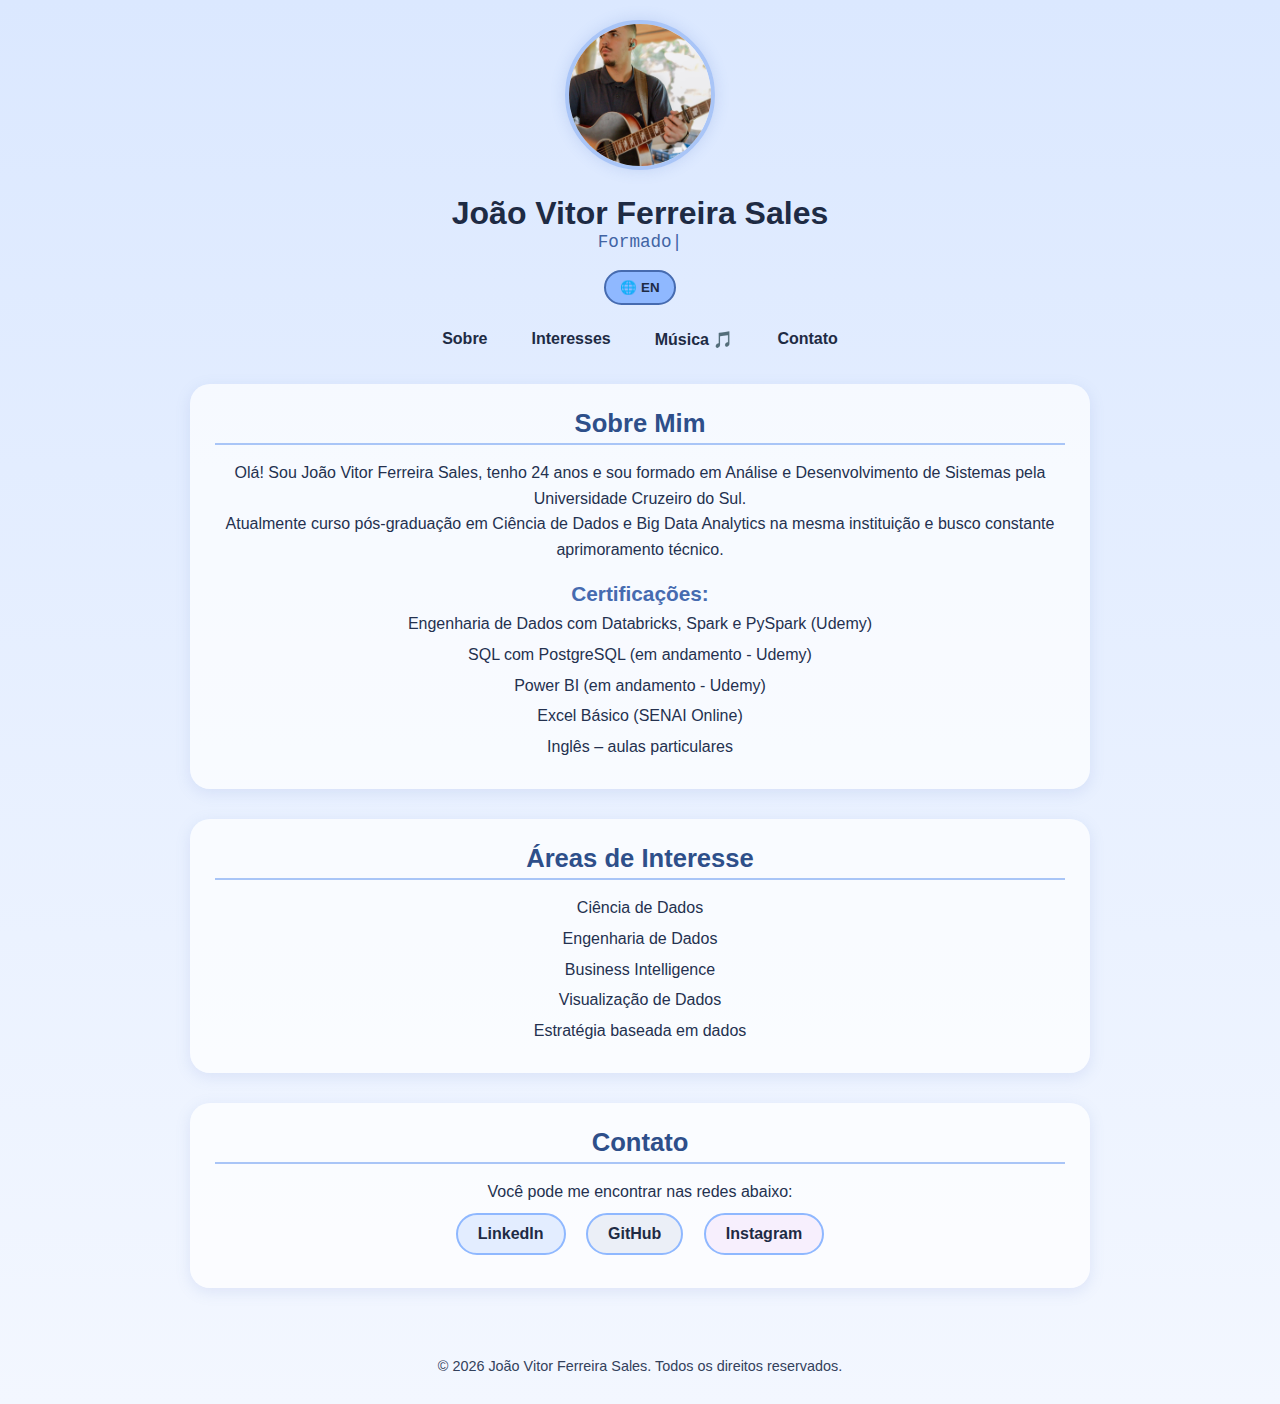
<file: index.html>
<!DOCTYPE html>
<html lang="pt-BR">
<head>
  <meta charset="UTF-8" />
  <meta name="viewport" content="width=device-width, initial-scale=1" />
  <title>João Vitor Ferreira Sales - Portfólio</title>
  <link rel="stylesheet" href="styles.css" />
</head>

<body>
  <header>
    <div class="header-content">
      <img src="/foto 3.jpg" 
           alt="Foto de João Vitor" class="profile-img" />
      <div>
        <h1>João Vitor Ferreira Sales</h1>
        <p id="typing-text"></p>
        <button class="lang-btn" id="lang-toggle">🌐 EN</button>
      </div>
    </div>
  </header>

  <nav>
    <ul>
      <li><a href="#about" data-pt="Sobre" data-en="About">Sobre</a></li>
      <li><a href="#interests" data-pt="Interesses" data-en="Interests">Interesses</a></li>
      <li><a href="musica.html" data-pt="Música 🎵" data-en="Music 🎵">Música 🎵</a></li>
      <li><a href="#contact" data-pt="Contato" data-en="Contact">Contato</a></li>
    </ul>
  </nav>

  <main>
    <!-- SOBRE / ABOUT -->
    <section id="about">
      <h2 data-pt="Sobre Mim" data-en="About Me">Sobre Mim</h2>
      <p data-pt="Olá! Sou João Vitor Ferreira Sales, tenho 24 anos e sou formado em Análise e Desenvolvimento de Sistemas pela Universidade Cruzeiro do Sul."
         data-en="Hello! I'm João Vitor Ferreira Sales, 24 years old, and I hold a degree in Systems Analysis and Development from Universidade Cruzeiro do Sul.">
         Olá! Sou João Vitor Ferreira Sales, tenho 24 anos e sou formado em Análise e Desenvolvimento de Sistemas pela Universidade Cruzeiro do Sul.
      </p>
      <p data-pt="Atualmente curso pós-graduação em Ciência de Dados e Big Data Analytics na mesma instituição e busco constante aprimoramento técnico."
         data-en="I'm currently pursuing a postgraduate degree in Data Science and Big Data Analytics at the same institution, always seeking technical improvement.">
         Atualmente curso pós-graduação em Ciência de Dados e Big Data Analytics na mesma instituição e busco constante aprimoramento técnico.
      </p>

      <h3 data-pt="Certificações:" data-en="Certifications:">Certificações:</h3>
      <ul>
        <li data-pt="Engenharia de Dados com Databricks, Spark e PySpark (Udemy)" data-en="Data Engineering with Databricks, Spark, and PySpark (Udemy)">Engenharia de Dados com Databricks, Spark e PySpark (Udemy)</li>
        <li data-pt="SQL com PostgreSQL (em andamento - Udemy)" data-en="SQL with PostgreSQL (in progress - Udemy)">SQL com PostgreSQL (em andamento - Udemy)</li>
        <li data-pt="Power BI (em andamento - Udemy)" data-en="Power BI (in progress - Udemy)">Power BI (em andamento - Udemy)</li>
        <li data-pt="Excel Básico (SENAI Online)" data-en="Basic Excel (SENAI Online)">Excel Básico (SENAI Online)</li>
        <li data-pt="Inglês – aulas particulares" data-en="English – private lessons">Inglês – aulas particulares</li>
      </ul>
    </section>

    <!-- INTERESSES / INTERESTS -->
    <section id="interests">
      <h2 data-pt="Áreas de Interesse" data-en="Areas of Interest">Áreas de Interesse</h2>
      <ul>
        <li data-pt="Ciência de Dados" data-en="Data Science">Ciência de Dados</li>
        <li data-pt="Engenharia de Dados" data-en="Data Engineering">Engenharia de Dados</li>
        <li data-pt="Business Intelligence" data-en="Business Intelligence">Business Intelligence</li>
        <li data-pt="Visualização de Dados" data-en="Data Visualization">Visualização de Dados</li>
        <li data-pt="Estratégia baseada em dados" data-en="Data-driven Strategy">Estratégia baseada em dados</li>
      </ul>
    </section>

    <!-- CONTATO / CONTACT -->
    <section id="contact">
      <h2 data-pt="Contato" data-en="Contact">Contato</h2>
      <p data-pt="Você pode me encontrar nas redes abaixo:" data-en="You can find me on the networks below:">
        Você pode me encontrar nas redes abaixo:
      </p>
      <a href="https://www.linkedin.com/in/joaoferreira24/" class="btn-social linkedin" target="_blank" rel="noopener noreferrer">LinkedIn</a>
      <a href="https://github.com/joaovitorsales15" class="btn-social github" target="_blank" rel="noopener noreferrer">GitHub</a>
      <a href="https://www.instagram.com/saless__/" class="btn-social instagram" target="_blank" rel="noopener noreferrer">Instagram</a>
    </section>
  </main>

  <footer>
    <p>
      © <span id="year"></span> João Vitor Ferreira Sales. 
      <span data-pt="Todos os direitos reservados." data-en="All rights reserved.">
        Todos os direitos reservados.
      </span>
    </p>
  </footer>

  <script src="script.js"></script>
</body>
</html>
</file>
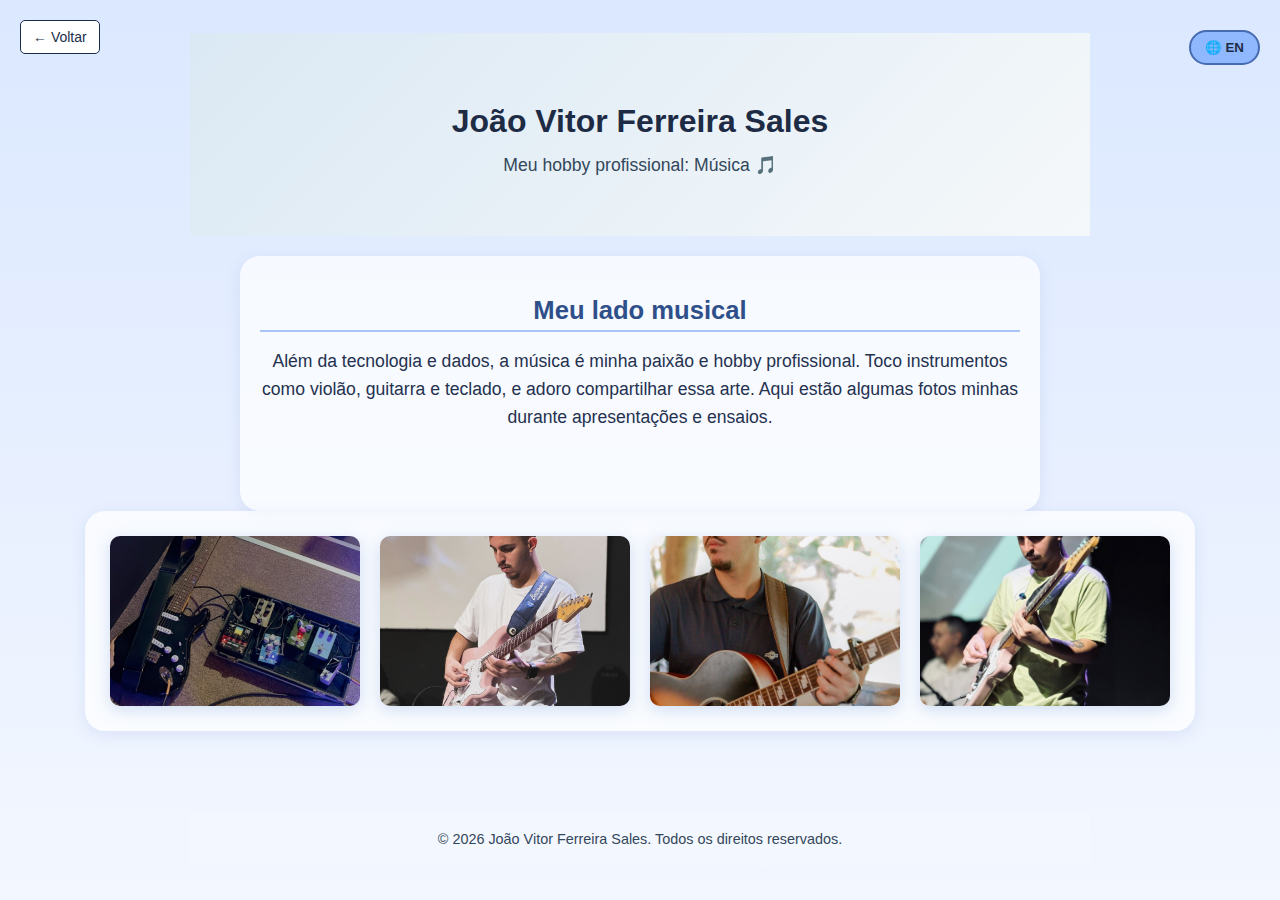
<file: musica.html>
<!DOCTYPE html>
<html lang="pt-BR">
<head>
  <meta charset="UTF-8" />
  <meta name="viewport" content="width=device-width, initial-scale=1" />
  <title>João Vitor - Música / Music</title>
  <link rel="stylesheet" href="styles.css" />
  <style>
    /* ======= ESTILO GERAL DA PÁGINA MUSICAL ======= */
    body {
      font-family: "Segoe UI", Roboto, Helvetica, Arial, sans-serif;
      background: linear-gradient(180deg, #dbe8ff, #f3f7ff);
      color: #1e2b44;
      text-align: center;
      margin: 0;
      padding: 0;
    }

    header {
      background: linear-gradient(135deg, #dbe9f4 0%, #f5f8fa 100%);
      padding: 60px 20px;
      color: #1a2e4a;
      position: relative;
    }

    header h1 {
      margin-bottom: 15px;
      font-size: 2rem;
    }

    header p {
      font-size: 1.1rem;
      color: #33475b;
    }

    /* ======= BOTÃO DE VOLTAR ======= */
    .botao-voltar {
      position: absolute;
      top: 20px;
      left: 20px;
      background-color: #ffffff;
      color: #1a2e4a;
      padding: 8px 12px;
      text-decoration: none;
      border: 1px solid #1a2e4a;
      border-radius: 5px;
      font-size: 14px;
      transition: background-color 0.3s;
      z-index: 1000;
    }

    .botao-voltar:hover {
      background-color: #e0eaf3;
    }

    /* ======= BOTÃO DE IDIOMA ======= */
    .lang-btn {
      position: absolute;
      top: 20px;
      right: 20px;
      background-color: #8fb8ff;
      border: 2px solid #466bb0;
      color: #1e2b44;
      padding: 8px 14px;
      border-radius: 25px;
      cursor: pointer;
      font-weight: 600;
      transition: background-color 0.3s ease, transform 0.3s ease;
      z-index: 1000;
    }

    .lang-btn:hover {
      background-color: #b3d0ff;
      transform: scale(1.1);
    }

    /* ======= CONTEÚDO ======= */
    .music-section {
      padding: 40px 20px;
      max-width: 800px;
      margin: 0 auto;
    }

    .music-description {
      font-size: 1.1rem;
      line-height: 1.6;
      color: #24314f;
      margin-bottom: 40px;
    }

    /* ======= GALERIA ======= */
    .photo-gallery {
      display: flex;
      flex-wrap: wrap;
      justify-content: center;
      gap: 20px;
      margin-bottom: 40px;
    }

    .photo-gallery img {
      width: 250px;
      height: 170px;
      object-fit: cover;
      border-radius: 10px;
      box-shadow: 0 4px 15px rgba(168, 193, 231, 0.5);
      transition: transform 0.3s ease;
      cursor: pointer;
    }

    .photo-gallery img:hover {
      transform: scale(1.05);
    }

    /* ======= RODAPÉ ======= */
    footer {
      background-color: #f3f7ff;
      padding: 20px 10px;
      color: #33475b;
      font-size: 0.9rem;
    }

    @media (max-width: 600px) {
      header h1 {
        font-size: 1.6rem;
      }
      .photo-gallery img {
        width: 90%;
        height: auto;
      }
    }
  </style>
</head>
<body>

  <!-- ✅ BOTÃO DE VOLTAR E IDIOMA -->
  <a href="index.html" class="botao-voltar">← <span data-pt="Voltar" data-en="Back">Voltar</span></a>
  <button class="lang-btn" id="lang-toggle">🌐 EN</button>

  <!-- ======= CABEÇALHO ======= -->
  <header>
    <h1>João Vitor Ferreira Sales</h1>
    <p data-pt="Meu hobby profissional: Música 🎵" data-en="My professional hobby: Music 🎵">
      Meu hobby profissional: Música 🎵
    </p>
  </header>

  <!-- ======= SEÇÃO PRINCIPAL ======= -->
  <section class="music-section">
    <h2 data-pt="Meu lado musical" data-en="My musical side">Meu lado musical</h2>

    <p class="music-description" 
       data-pt="Além da tecnologia e dados, a música é minha paixão e hobby profissional. 
       Toco instrumentos como violão, guitarra e teclado, e adoro compartilhar essa arte.
       Aqui estão algumas fotos minhas durante apresentações e ensaios."
       data-en="Besides technology and data, music is my passion and professional hobby. 
       I play instruments such as guitar, electric guitar, and keyboard, and I love sharing this art.
       Here are some photos of me performing and rehearsing.">
       Além da tecnologia e dados, a música é minha paixão e hobby profissional. 
       Toco instrumentos como violão, guitarra e teclado, e adoro compartilhar essa arte.
       Aqui estão algumas fotos minhas durante apresentações e ensaios.
    </p>
  </section>

  <!-- ======= GALERIA ======= -->
  <section class="photo-gallery">
    <img src="/foto 1.jpg" alt="João tocando violão" />
    <img src="/foto 2.jpg" alt="João em apresentação ao vivo" />
    <img src="/foto 3.jpg" alt="João no estúdio" />
    <img src="/foto 4.jpg" alt="João tocando guitarra" />
  </section>

  <!-- ======= RODAPÉ ======= -->
  <footer>
    <p>© <span id="year"></span> João Vitor Ferreira Sales. 
      <span data-pt="Todos os direitos reservados." data-en="All rights reserved.">
        Todos os direitos reservados.
      </span>
    </p>
  </footer>

  <script>
    // Atualiza o ano automaticamente
    document.getElementById("year").textContent = new Date().getFullYear();

    // ======= SISTEMA BILÍNGUE =======
    const langToggleBtn = document.getElementById('lang-toggle');
    let isEnglish = false;

    langToggleBtn.addEventListener('click', () => {
      isEnglish = !isEnglish;
      langToggleBtn.textContent = isEnglish ? '🌐 PT' : '🌐 EN';
      document.querySelectorAll('[data-pt]').forEach(el => {
        el.textContent = isEnglish ? el.dataset.en : el.dataset.pt;
      });
    });
  </script>

</body>
</html>
</file>
<file: styles.css>
* {
  margin: 0;
  padding: 0;
  box-sizing: border-box;
}

/* ======= ESTILO GLOBAL ======= */
body {
  font-family: "Segoe UI", Roboto, Helvetica, Arial, sans-serif;
  background: linear-gradient(180deg, #dbe8ff, #f3f7ff);
  color: #1e2b44;
  display: flex;
  flex-direction: column;
  align-items: center;
  justify-content: center;
  text-align: center;
  min-height: 100vh;
  padding: 20px;
}

/* ======= CONTAINER GERAL ======= */
header, main, footer {
  width: 100%;
  max-width: 900px;
}

/* ======= CABEÇALHO ======= */
header {
  display: flex;
  flex-direction: column;
  align-items: center;
  margin-bottom: 20px;
}

.header-content {
  display: flex;
  flex-direction: column;
  align-items: center;
  gap: 15px;
}

.profile-img {
  width: 150px;
  height: 150px;
  border-radius: 50%;
  object-fit: cover;
  border: 4px solid #a9c5f7;
  box-shadow: 0 0 15px rgba(80, 120, 200, 0.2);
}

h1 {
  font-size: 2rem;
  margin-top: 10px;
  color: #1e2b44;
}

#typing-text {
  font-size: 1.1rem;
  color: #466bb0;
  min-height: 28px;
  font-family: "Courier New", Courier, monospace;
}

/* ======= BOTÃO DE IDIOMA ======= */
.lang-btn {
  background-color: #8fb8ff;
  border: 2px solid #466bb0;
  color: #1e2b44;
  padding: 8px 14px;
  border-radius: 25px;
  cursor: pointer;
  font-weight: 600;
  transition: background-color 0.3s ease, transform 0.3s ease;
  margin-top: 10px;
}

.lang-btn:hover {
  background-color: #b3d0ff;
  transform: scale(1.1);
}

/* ======= MENU ======= */
nav ul {
  list-style: none;
  display: flex;
  flex-wrap: wrap;
  justify-content: center;
  gap: 20px;
  margin-bottom: 30px;
}

nav a {
  text-decoration: none;
  color: #1e2b44;
  font-weight: 600;
  padding: 8px 12px;
  border-radius: 10px;
  transition: background-color 0.3s ease, color 0.3s ease;
}

nav a:hover {
  background-color: rgba(140, 180, 250, 0.25);
  color: #2e4f8a;
}

/* ======= SEÇÕES ======= */
section {
  background-color: rgba(255, 255, 255, 0.7);
  border-radius: 20px;
  padding: 25px;
  margin-bottom: 30px;
  box-shadow: 0 4px 15px rgba(100, 130, 200, 0.15);
}

section h2 {
  font-size: 1.6rem;
  margin-bottom: 15px;
  color: #2e4f8a;
  border-bottom: 2px solid #a9c5f7;
  padding-bottom: 5px;
}

section h3 {
  font-size: 1.3rem;
  margin-top: 20px;
  color: #466bb0;
}

section p, section ul {
  font-size: 1rem;
  line-height: 1.6;
  color: #24314f;
}

ul {
  list-style: none;
  padding: 0;
}

ul li {
  margin: 5px 0;
}

/* ======= BOTÕES SOCIAIS ======= */
.btn-social {
  display: inline-block;
  text-decoration: none;
  color: #1e2b44;
  font-weight: 600;
  border: 2px solid #8fb8ff;
  border-radius: 25px;
  padding: 10px 20px;
  margin: 8px;
  transition: all 0.3s ease;
  background-color: rgba(240, 247, 255, 0.8);
}

.btn-social:hover {
  background-color: #8fb8ff;
  color: #fff;
  border-color: #466bb0;
}

.linkedin { background-color: rgba(173, 203, 255, 0.3); }
.github { background-color: rgba(200, 210, 230, 0.3); }
.instagram { background-color: rgba(240, 210, 250, 0.3); }

/* ======= RODAPÉ ======= */
footer {
  margin-top: 40px;
  font-size: 0.9rem;
  color: #33415c;
  text-align: center;
  padding-bottom: 10px;
}

/* ======= RESPONSIVIDADE ======= */
@media (max-width: 600px) {
  h1 {
    font-size: 1.7rem;
  }

  nav ul {
    flex-direction: column;
    gap: 10px;
  }

  section {
    padding: 20px;
  }
}
</file>
